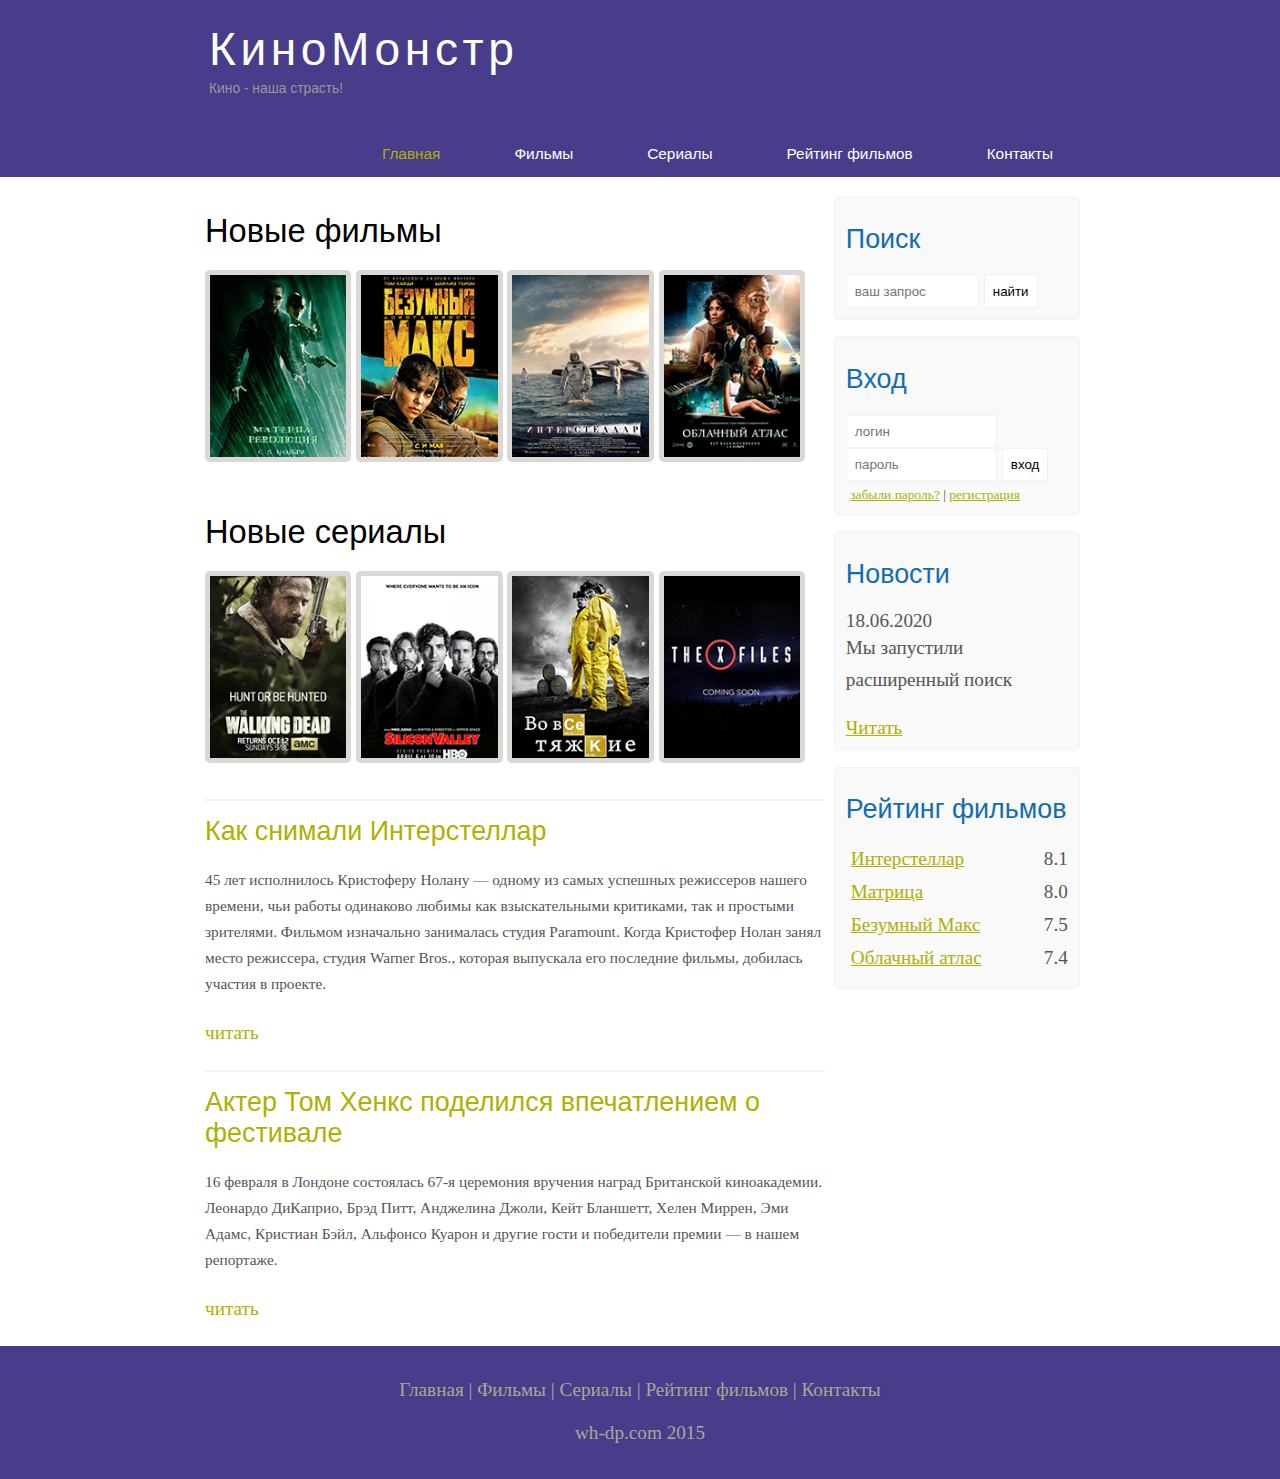
<file: KinoMonster/index.html>
<!DOCTYPE html>
<html lang="en">
<head>
	<meta charset="UTF-8">
	<title>КиноМонстр</title>
	<meta name="description" content="Киномонстр - это портал о кино">
	<meta name="keywords" content = "Фильмы, фильмы онлайн, hd">
	<link rel="stylesheet" href="assets/css/style.css">
</head>
<body>
	
	<div class="main">
		<div class="header">

			<div class="logo">
				<div class="logo_text">
					<h1><a href="/">КиноМонстр</a></h1>
					<h2>Кино - наша страсть!</h2>
				</div>
			</div>

			<div class="menubar">
				<ul class="menu">
					<li class="selected"><a href="#">Главная</a></li> 
					<li><a href="films.html">Фильмы</a></li>
					<li><a href="#">Сериалы</a></li>
					<li><a href="rating.html">Рейтинг фильмов</a></li>
					<li><a href="contacts.html">Контакты</a></li>
				</ul>
			</div>
		</div>
		<!-- нужно потом запилить сайт чтобы такой блок был и справа и слева-->
		<div class="site_content"> 
			<div class="sidebar_container">
				
				<div class="sidebar">
					<h2>Поиск</h2>
					<form method="post" action="#" id="search_form">
						<input type="search" name ="search_field" placeholder="ваш запрос" />
						<input type="submit" class="btn" value="найти" />
					</form>
				</div>

				<div class="sidebar">
					<h2>Вход</h2>
					<form method="post" action="#" id="login">
						<input type="text" name ="login_field" placeholder="логин" />
						<input type="password" name ="password_field" placeholder="пароль" />
						<input type="submit" class="btn" value="вход" />
						<div class="lables_passreg_text">
							<span><a href="#">забыли пароль?</a> </span> | <span><a href="#">регистрация</a></span>
						</div>
					</form>
				</div>
				<div class="sidebar">
					<h2>Новости</h2>
					<span>18.06.2020</span>
					<p>Мы запустили расширенный поиск</p>
					<a href="#">Читать</a>

				</div>

				<div class="sidebar">
					<h2>Рейтинг фильмов</h2>
					<ul>
						<li><a href="show.html">Интерстеллар</a><span class="rating_sidebar">8.1</span></li>
						<li><a href="show.html">Матрица</a><span class="rating_sidebar">8.0</span></li>
						<li><a href="show.html">Безумный Макс</a><span class="rating_sidebar">7.5</span></li>
						<li><a href="show.html">Облачный атлас</a><span class="rating_sidebar">7.4</span></li>
					</ul>
				</div>
			</div>

			<div class="content">
				<h1>Новые фильмы</h1>
				<div class="films_block">
					<a href="show.html"> <img src="assets/img/matrix.png"></a>
					<a href="show.html#"> <img src="assets/img/max.png"></a>
					<a href="show.html"> <img src="assets/img/inter.png"></a>
					<a href="show.html"> <img src="assets/img/cloud.png"></a>
				</div>
				<h1>Новые сериалы</h1>
				<div class="films_block">
					<a href="#"> <img src="assets/img/dead.png"></a>
					<a href="#"> <img src="assets/img/silicon.png"></a>
					<a href="#"> <img src="assets/img/breakingbad.png"></a>
					<a href="#"> <img src="assets/img/xfiles.png"></a>
				</div>
				<div class="posts">
					<hr>
					<h2> <a href="#">Как снимали Интерстеллар</a> </h2>
					<div class="posts_content">
						<p>45 лет исполнилось Кристоферу Нолану — одному из самых успешных режиссеров нашего времени, чьи работы одинаково любимы как взыскательными критиками, так и простыми зрителями. Фильмом изначально занималась студия Paramount. Когда Кристофер Нолан занял место режиссера, студия Warner Bros., которая выпускала его последние фильмы, добилась участия в проекте.</p>
					</div>
					<p><a href="show.html">читать</a></p>
				</div>
				<div class="posts">
					<hr>
					<h2> <a href="#">Актер Том Хенкс поделился впечатлением о фестивале</a> </h2>
					<div class="posts_content">
						<p>16 февраля в Лондоне состоялась 67-я церемония вручения наград Британской киноакадемии. Леонардо ДиКаприо, Брэд Питт, Анджелина Джоли, Кейт Бланшетт, Хелен Миррен, Эми Адамс, Кристиан Бэйл, Альфонсо Куарон и другие гости и победители премии — в нашем репортаже.</p>
					</div>
					<p><a href="#">читать</a></p>
				</div>
				
			</div>
		</div>



		<div class="footer">
			<p>
				<a href="index.html">Главная</a> |
				<a href="films.html">Фильмы</a> |
				<a href="#">Сериалы</a> |
				<a href="rating.html">Рейтинг фильмов</a> |
				<a href="contacts.html">Контакты</a> 
			</p>
			<p>wh-dp.com 2015</p>
		</div>

	</div>
</body>
</html>
</file>
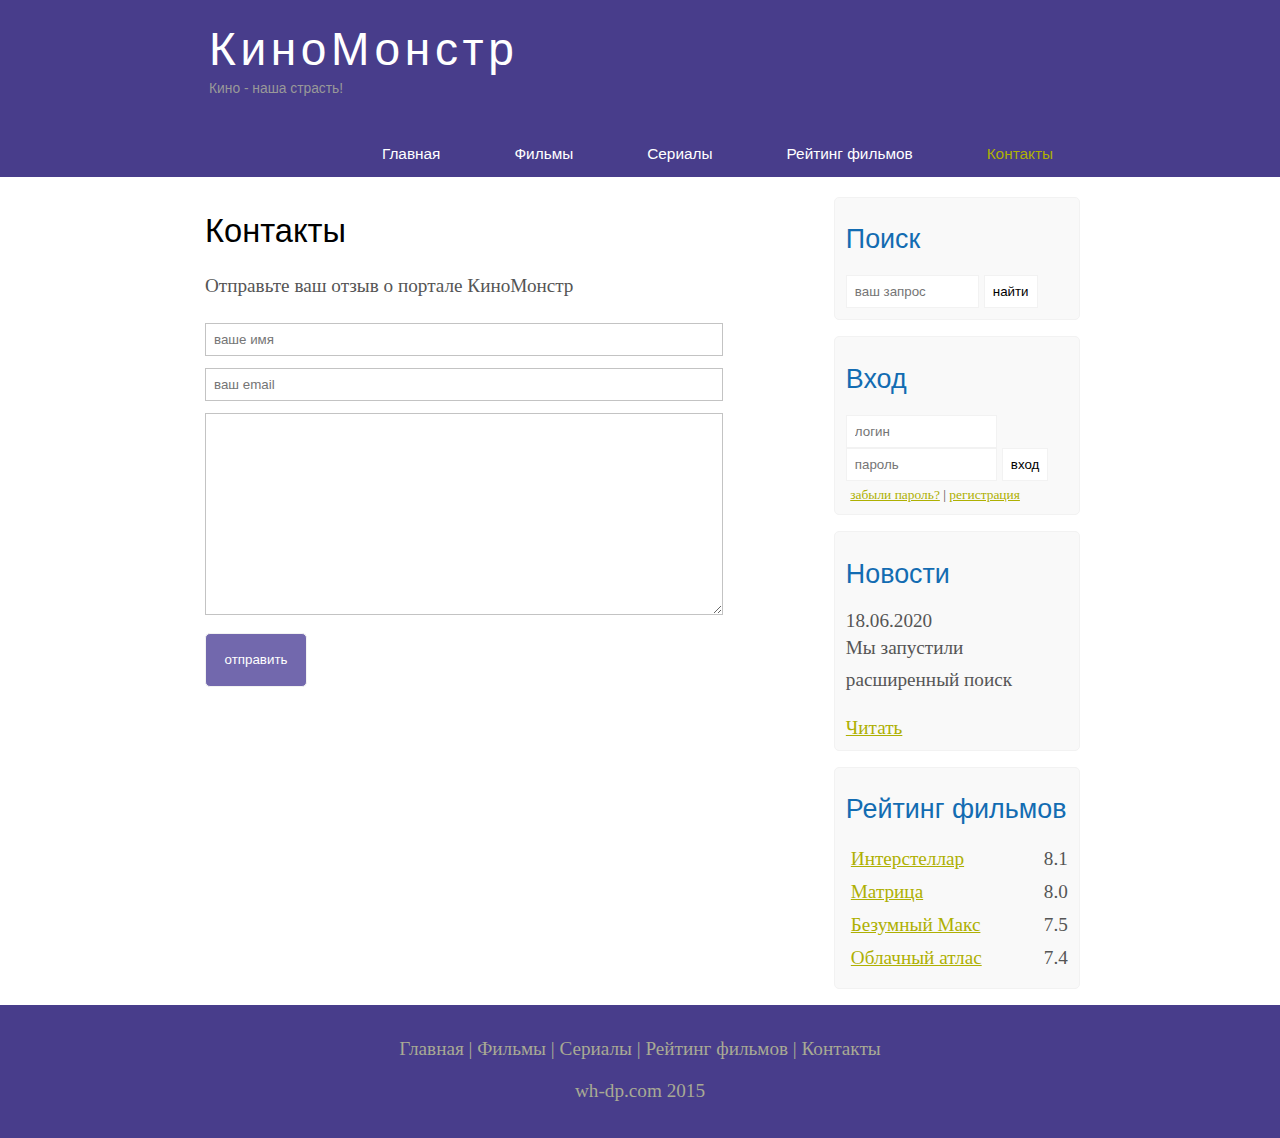
<file: KinoMonster/contacts.html>
<!DOCTYPE html>
<html lang="en">
<head>
	<meta charset="UTF-8">
	<title>Контакты КМ</title>
	<meta name="description" content="Киномонстр - это портал о кино">
	<meta name="keywords" content = "Фильмы, фильмы онлайн, hd">
	<link rel="stylesheet" href="assets/css/style.css">
</head>
<body>
	
	<div class="main">
		<div class="header">

			<div class="logo">
				<div class="logo_text">
					<h1><a href="/">КиноМонстр</a></h1>
					<h2>Кино - наша страсть!</h2>
				</div>
			</div>

			<div class="menubar">
				<ul class="menu">
					<li><a href="index.html">Главная</a></li> 
					<li><a href="films.html">Фильмы</a></li>
					<li><a href="#">Сериалы</a></li>
					<li><a href="rating.html">Рейтинг фильмов</a></li>
					<li class="selected"><a href="contacts.html">Контакты</a></li>
				</ul>
			</div>
		</div>
		<!-- нужно потом запилить сайт чтобы такой блок был и справа и слева-->
		<div class="site_content"> 
			<div class="sidebar_container">
				
				<div class="sidebar">
					<h2>Поиск</h2>
					<form method="post" action="#" id="search_form">
						<input type="search" name ="search_field" placeholder="ваш запрос" />
						<input type="submit" class="btn" value="найти" />
					</form>
				</div>

				<div class="sidebar">
					<h2>Вход</h2>
					<form method="post" action="#" id="login">
						<input type="text" name ="login_field" placeholder="логин" />
						<input type="password" name ="password_field" placeholder="пароль" />
						<input type="submit" class="btn" value="вход" />
						<div class="lables_passreg_text">
							<span><a href="#">забыли пароль?</a> </span> | <span><a href="#">регистрация</a></span>
						</div>
					</form>
				</div>
				<div class="sidebar">
					<h2>Новости</h2>
					<span>18.06.2020</span>
					<p>Мы запустили расширенный поиск</p>
					<a href="#">Читать</a>

				</div>

				<div class="sidebar">
					<h2>Рейтинг фильмов</h2>
					<ul>
						<li><a href="show.html">Интерстеллар</a><span class="rating_sidebar">8.1</span></li>
						<li><a href="show.html">Матрица</a><span class="rating_sidebar">8.0</span></li>
						<li><a href="show.html">Безумный Макс</a><span class="rating_sidebar">7.5</span></li>
						<li><a href="show.html">Облачный атлас</a><span class="rating_sidebar">7.4</span></li>
					</ul>
				</div>
			</div>

			<div class="content">
				<h1>Контакты</h1>
				<p>Отправьте ваш отзыв о портале КиноМонстр </p>
				<div class="send send_contact" >
					<form method="post" action="#" id="contact">
						<input type="text" name="review_name" placeholder="ваше имя">
						<input type="text" name="review_email" placeholder="ваш email">	
						<textarea name="review_text"></textarea>
						<input type="submit" value="отправить">
					</form>
				</div>	
				</div>
			</div>
		</div>

		<div class="footer">
			<p>
				<a href="index.html">Главная</a> |
				<a href="films.html">Фильмы</a> |
				<a href="#">Сериалы</a> |
				<a href="rating.html">Рейтинг фильмов</a> |
				<a href="contacts.html">Контакты</a> 
			</p>
			<p>wh-dp.com 2015</p>
		</div>

	</div>
</body>
</html>
</file>
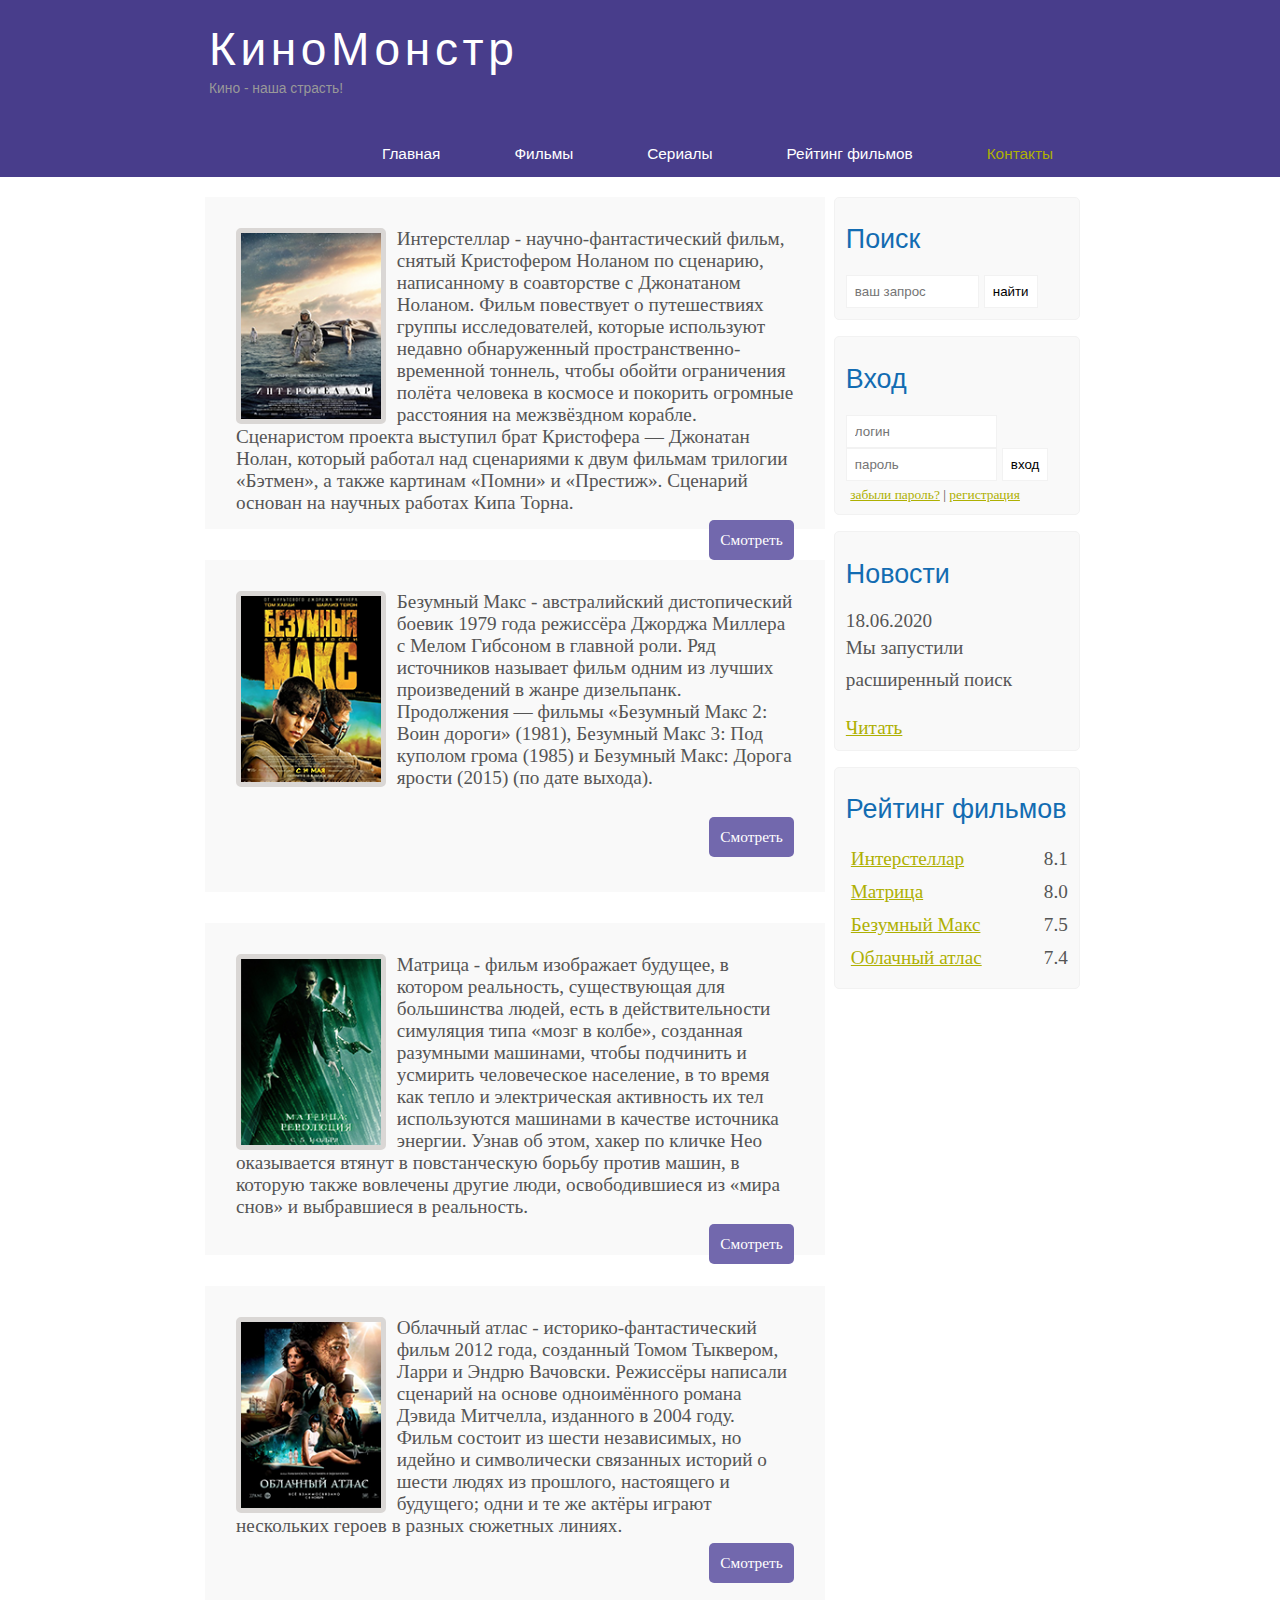
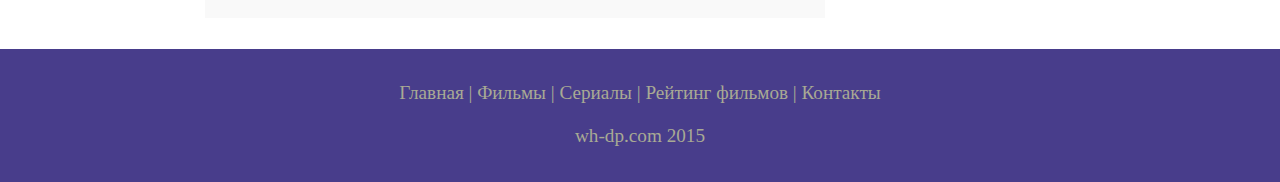
<file: KinoMonster/films.html>
<!DOCTYPE html>
<html lang="en">
<head>
	<meta charset="UTF-8">
	<title>Фильмы КМ</title>
	<meta name="description" content="Киномонстр - это портал о кино">
	<meta name="keywords" content = "Фильмы, фильмы онлайн, hd">
	<link rel="stylesheet" href="assets/css/style.css">
</head>
<body>
	
	<div class="main">
		<div class="header">

			<div class="logo">
				<div class="logo_text">
					<h1><a href="/">КиноМонстр</a></h1>
					<h2>Кино - наша страсть!</h2>
				</div>
			</div>

			<div class="menubar">
				<ul class="menu">
					<li><a href="index.html">Главная</a></li> 
					<li><a href="films.html">Фильмы</a></li>
					<li><a href="#">Сериалы</a></li>
					<li><a href="rating.html">Рейтинг фильмов</a></li>
					<li class="selected"><a href="contacts.html">Контакты</a></li>
				</ul>
			</div>
		</div>
		<!-- нужно потом запилить сайт чтобы такой блок был и справа и слева-->
		<div class="site_content"> 
			<div class="sidebar_container">
				
				<div class="sidebar">
					<h2>Поиск</h2>
					<form method="post" action="#" id="search_form">
						<input type="search" name ="search_field" placeholder="ваш запрос" />
						<input type="submit" class="btn" value="найти" />
					</form>
				</div>

				<div class="sidebar">
					<h2>Вход</h2>
					<form method="post" action="#" id="login">
						<input type="text" name ="login_field" placeholder="логин" />
						<input type="password" name ="password_field" placeholder="пароль" />
						<input type="submit" class="btn" value="вход" />
						<div class="lables_passreg_text">
							<span><a href="#">забыли пароль?</a> </span> | <span><a href="#">регистрация</a></span>
						</div>
					</form>
				</div>
				<div class="sidebar">
					<h2>Новости</h2>
					<span>18.06.2020</span>
					<p>Мы запустили расширенный поиск</p>
					<a href="#">Читать</a>

				</div>

				<div class="sidebar">
					<h2>Рейтинг фильмов</h2>
					<ul>
						<li><a href="show.html">Интерстеллар</a><span class="rating_sidebar">8.1</span></li>
						<li><a href="show.html">Матрица</a><span class="rating_sidebar">8.0</span></li>
						<li><a href="show.html">Безумный Макс</a><span class="rating_sidebar">7.5</span></li>
						<li><a href="show.html">Облачный атлас</a><span class="rating_sidebar">7.4</span></li>
					</ul>
				</div>
			</div>

			<div class="content">
				<div class="info_film">
					<img src="assets/img/inter.png">
					Интерстеллар - научно-фантастический фильм, снятый Кристофером Ноланом по сценарию, написанному в соавторстве с Джонатаном Ноланом. Фильм повествует о путешествиях группы исследователей, которые используют недавно обнаруженный пространственно-временной тоннель, чтобы обойти ограничения полёта человека в космосе и покорить огромные расстояния на межзвёздном корабле. Сценаристом проекта выступил брат Кристофера — Джонатан Нолан, который работал над сценариями к двум фильмам трилогии «Бэтмен», а также картинам «Помни» и «Престиж». Сценарий основан на научных работах Кипа Торна.
					<div class="button"><a href="show.html">Смотреть</a></div>
				</div>
				<div class="info_film">
					<img src="assets/img/max.png">
					 Безумный Макс - австралийский дистопический боевик 1979 года режиссёра Джорджа Миллера с Мелом Гибсоном в главной роли. Ряд источников называет фильм одним из лучших произведений в жанре дизельпанк. Продолжения — фильмы «Безумный Макс 2: Воин дороги» (1981), Безумный Макс 3: Под куполом грома (1985) и Безумный Макс: Дорога ярости (2015) (по дате выхода).
					<div class="button"><a href="#">Смотреть</a></div>
				</div>
				<div class="info_film">
					<img src="assets/img/matrix.png">
					Матрица - фильм изображает будущее, в котором реальность, существующая для большинства людей, есть в действительности симуляция типа «мозг в колбе», созданная разумными машинами, чтобы подчинить и усмирить человеческое население, в то время как тепло и электрическая активность их тел используются машинами в качестве источника энергии. Узнав об этом, хакер по кличке Нео оказывается втянут в повстанческую борьбу против машин, в которую также вовлечены другие люди, освободившиеся из «мира снов» и выбравшиеся в реальность.
					<div class="button"><a href="#">Смотреть</a></div>
				</div>
				<div class="info_film">
					<img src="assets/img/cloud.png">
					 Облачный атлас - историко-фантастический фильм 2012 года, созданный Томом Тыквером, Ларри и Эндрю Вачовски. Режиссёры написали сценарий на основе одноимённого романа Дэвида Митчелла, изданного в 2004 году. Фильм состоит из шести независимых, но идейно и символически связанных историй о шести людях из прошлого, настоящего и будущего; одни и те же актёры играют нескольких героев в разных сюжетных линиях.
					<div class="button"><a href="#">Смотреть</a></div>
				</div>
			</div>
		</div>



		<div class="footer">
			<p>
				<a href="index.html">Главная</a> |
				<a href="films.html">Фильмы</a> |
				<a href="#">Сериалы</a> |
				<a href="rating.html">Рейтинг фильмов</a> |
				<a href="contacts.html">Контакты</a> 
			</p>
			<p>wh-dp.com 2015</p>
		</div>

	</div>
</body>
</html>
</file>
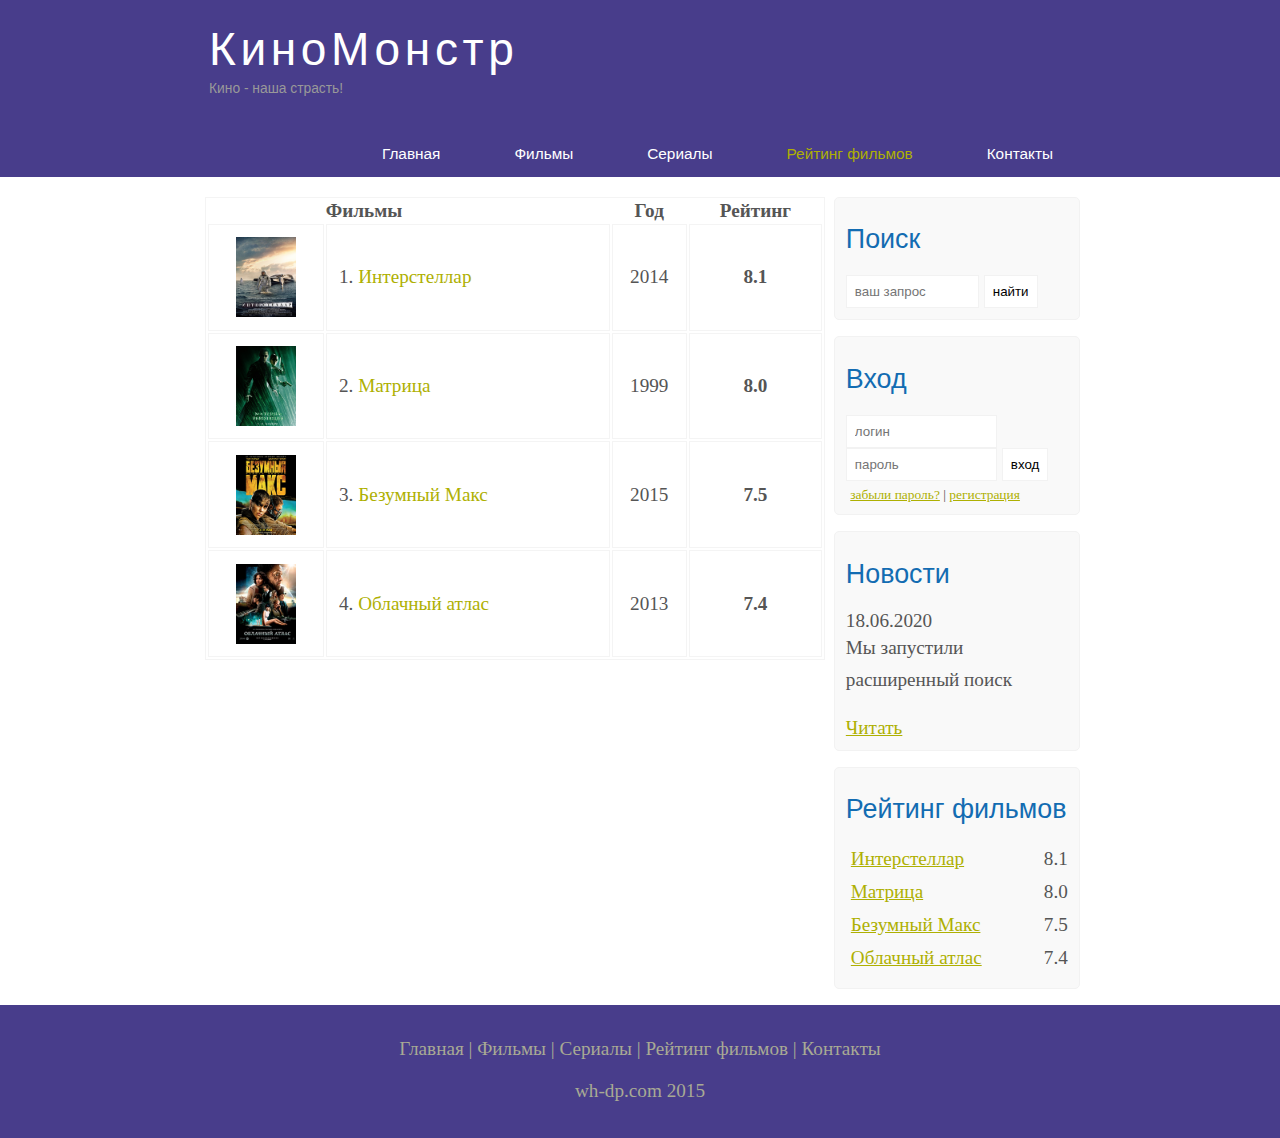
<file: KinoMonster/rating.html>
<!DOCTYPE html>
<html lang="en">
<head>
	<meta charset="UTF-8">
	<title>Рейтинг КМ</title>
	<meta name="description" content="Киномонстр - это портал о кино">
	<meta name="keywords" content = "Фильмы, фильмы онлайн, hd">
	<link rel="stylesheet" href="assets/css/style.css">
</head>
<body>
	
	<div class="main">
		<div class="header">

			<div class="logo">
				<div class="logo_text">
					<h1><a href="/">КиноМонстр</a></h1>
					<h2>Кино - наша страсть!</h2>
				</div>
			</div>

			<div class="menubar">
				<ul class="menu">
					<li><a href="index.html">Главная</a></li> 
					<li><a href="films.html">Фильмы</a></li>
					<li><a href="#">Сериалы</a></li>
					<li class="selected"><a href="rating.html">Рейтинг фильмов</a></li>
					<li><a href="contacts.html">Контакты</a></li>
				</ul>
			</div>
		</div>
		<!-- нужно потом запилить сайт чтобы такой блок был и справа и слева-->
		<div class="site_content"> 
			<div class="sidebar_container">
				
				<div class="sidebar">
					<h2>Поиск</h2>
					<form method="post" action="#" id="search_form">
						<input type="search" name ="search_field" placeholder="ваш запрос" />
						<input type="submit" class="btn" value="найти" />
					</form>
				</div>

				<div class="sidebar">
					<h2>Вход</h2>
					<form method="post" action="#" id="login">
						<input type="text" name ="login_field" placeholder="логин" />
						<input type="password" name ="password_field" placeholder="пароль" />
						<input type="submit" class="btn" value="вход" />
						<div class="lables_passreg_text">
							<span><a href="#">забыли пароль?</a> </span> | <span><a href="#">регистрация</a></span>
						</div>
					</form>
				</div>
				<div class="sidebar">
					<h2>Новости</h2>
					<span>18.06.2020</span>
					<p>Мы запустили расширенный поиск</p>
					<a href="#">Читать</a>

				</div>

				<div class="sidebar">
					<h2>Рейтинг фильмов</h2>
					<ul>
						<li><a href="show.html">Интерстеллар</a><span class="rating_sidebar">8.1</span></li>
						<li><a href="show.html">Матрица</a><span class="rating_sidebar">8.0</span></li>
						<li><a href="show.html">Безумный Макс</a><span class="rating_sidebar">7.5</span></li>
						<li><a href="show.html">Облачный атлас</a><span class="rating_sidebar">7.4</span></li>
					</ul>
				</div>
			</div>

			<div class="content">
				<table>
					<tr>
						<th></th>
						<th>Фильмы</th>
						<th class="center">Год</th>
						<th class="center">Рейтинг</th>
					</tr>
					<tr>
						<td class="center"><img src="assets/img/inter.png"></td>
						<td>1. <a href="show.html">Интерстеллар</td>
						<td class="center">2014</td>
						<td class="center rating">8.1</td>
					</tr>
					<tr>
						<td class="center"><img src="assets/img/matrix.png"></td>
						<td>2. <a href="show.html">Матрица</td>
						<td class="center">1999</td>
						<td class="center rating">8.0</td>
					</tr>
					<tr>
						<td class="center"><img src="assets/img/max.png"></td>
						<td>3. <a href="show.html">Безумный Макс</td>
						<td class="center">2015</td>
						<td class="center rating">7.5</td>
					</tr>
					<tr>
						<td class="center"><img src="assets/img/cloud.png"></td>
						<td>4. <a href="show.html">Облачный атлас</td>
						<td class="center">2013</td>
						<td class="center rating">7.4</td>
					</tr>
				</table>
			</div>
		</div>



		<div class="footer">
			<p>
				<a href="index.html">Главная</a> |
				<a href="films.html">Фильмы</a> |
				<a href="#">Сериалы</a> |
				<a href="rating.html">Рейтинг фильмов</a> |
				<a href="contacts.html">Контакты</a> 
			</p>
			<p>wh-dp.com 2015</p>
		</div>

	</div>
</body>
</html>
</file>
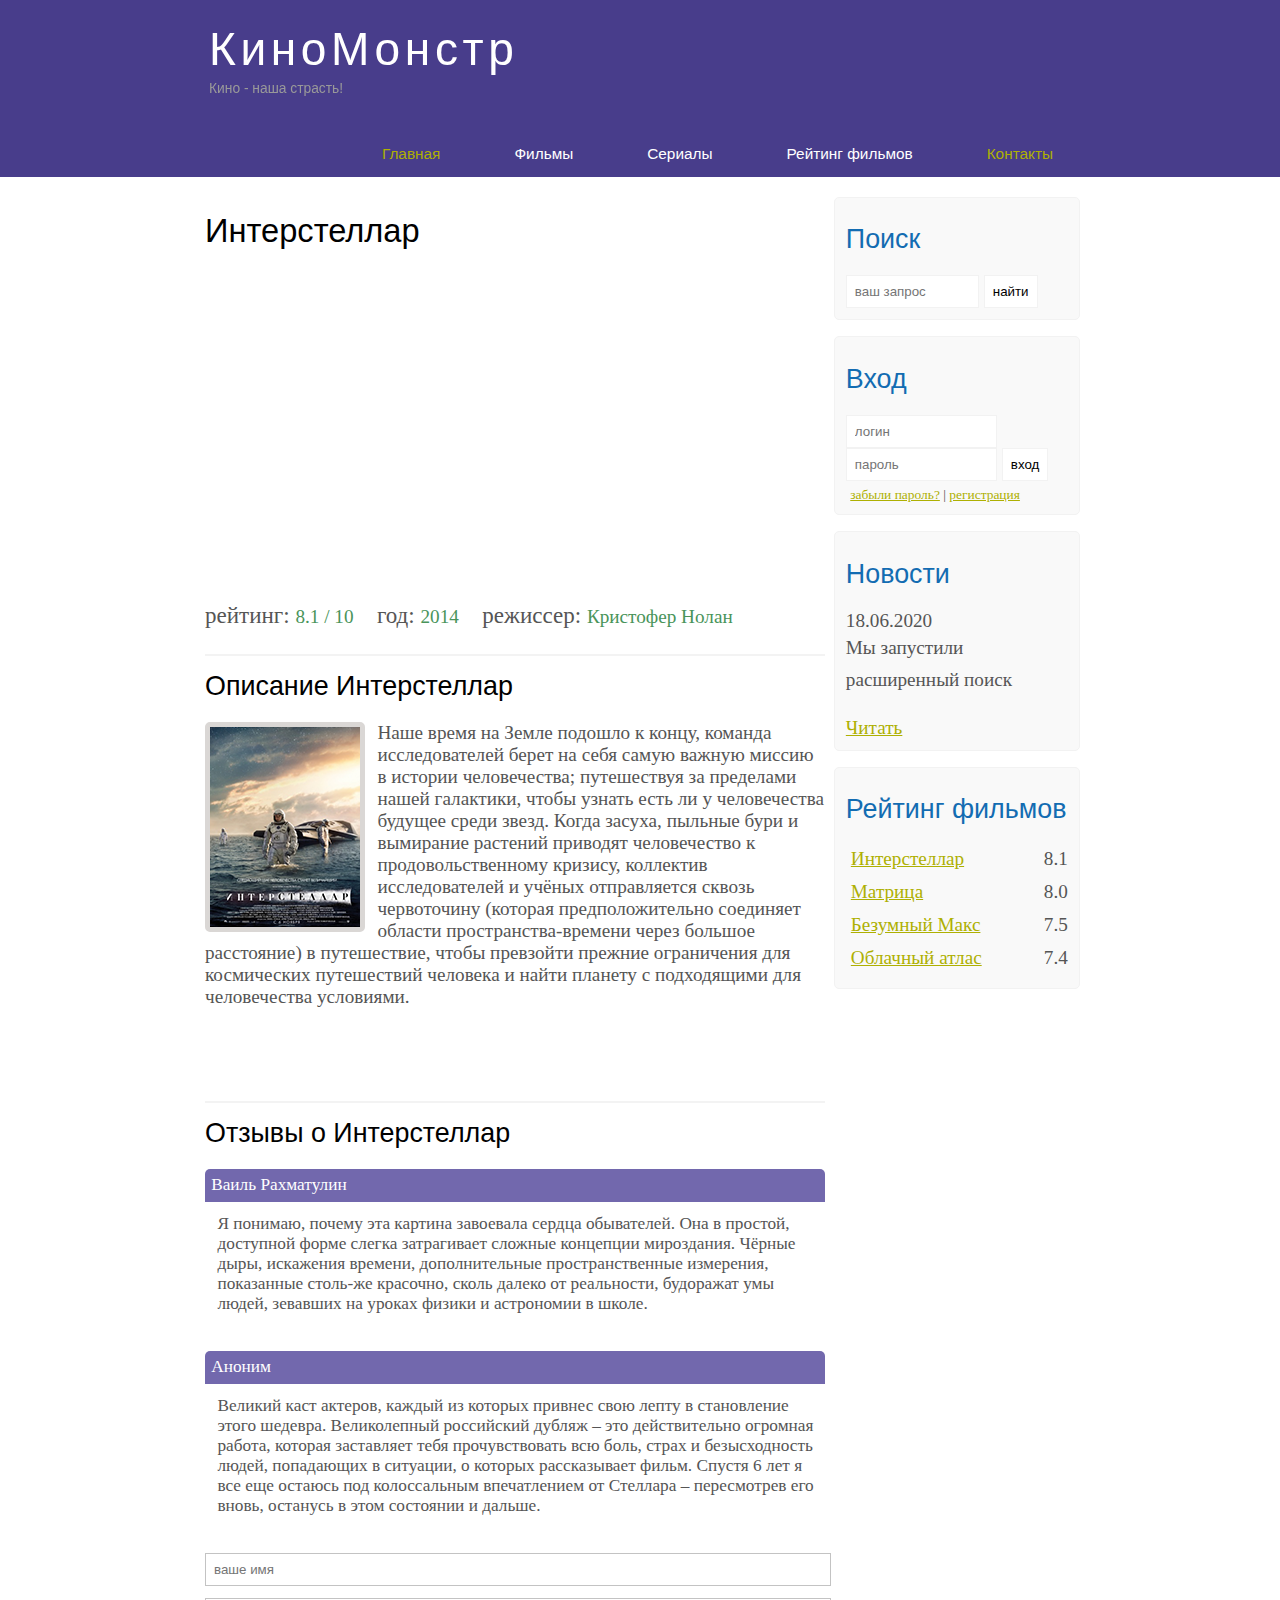
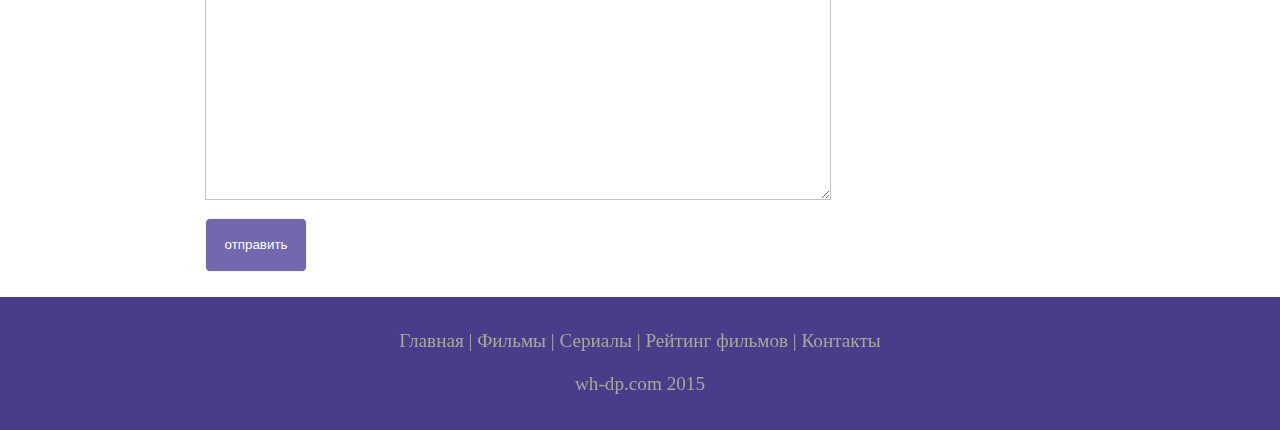
<file: KinoMonster/show.html>
<!DOCTYPE html>
<html lang="en">
<head>
	<meta charset="UTF-8">
	<title>Киномонстр</title>
	<meta name="description" content="Киномонстр - это портал о кино">
	<meta name="keywords" content = "Фильмы, фильмы онлайн, hd">
	<link rel="stylesheet" href="assets/css/style.css">
</head>
<body>
	
	<div class="main">
		<div class="header">

			<div class="logo">
				<div class="logo_text">
					<h1><a href="/">КиноМонстр</a></h1>
					<h2>Кино - наша страсть!</h2>
				</div>
			</div>

			<div class="menubar">
				<ul class="menu">
					<li class="selected"><a href="index.html">Главная</a></li> 
					<li><a href="films.html">Фильмы</a></li>
					<li><a href="#">Сериалы</a></li>
					<li><a href="rating.html">Рейтинг фильмов</a></li>
					<li class="selected"><a href="contacts.html">Контакты</a></li>
				</ul>
			</div>
		</div>
		<!-- нужно потом запилить сайт чтобы такой блок был и справа и слева-->
		<div class="site_content"> 
			<div class="sidebar_container">
				
				<div class="sidebar">
					<h2>Поиск</h2>
					<form method="post" action="#" id="search_form">
						<input type="search" name ="search_field" placeholder="ваш запрос" />
						<input type="submit" class="btn" value="найти" />
					</form>
				</div>

				<div class="sidebar">
					<h2>Вход</h2>
					<form method="post" action="#" id="login">
						<input type="text" name ="login_field" placeholder="логин" />
						<input type="password" name ="password_field" placeholder="пароль" />
						<input type="submit" class="btn" value="вход" />
						<div class="lables_passreg_text">
							<span><a href="#">забыли пароль?</a> </span> | <span><a href="#">регистрация</a></span>
						</div>
					</form>
				</div>
				<div class="sidebar">
					<h2>Новости</h2>
					<span>18.06.2020</span>
					<p>Мы запустили расширенный поиск</p>
					<a href="#">Читать</a>

				</div>

				<div class="sidebar">
					<h2>Рейтинг фильмов</h2>
					<ul>
						<li><a href="show.html">Интерстеллар</a><span class="rating_sidebar">8.1</span></li>
						<li><a href="show.html">Матрица</a><span class="rating_sidebar">8.0</span></li>
						<li><a href="show.html">Безумный Макс</a><span class="rating_sidebar">7.5</span></li>
						<li><a href="show.html">Облачный атлас</a><span class="rating_sidebar">7.4</span></li>
					</ul>
				</div>
			</div>

			<div class="content">
				
				<h1>Интерстеллар</h1>
				<iframe width="560" height="315" src="https://www.youtube.com/embed/qcPfI0y7wRU" frameborder="0" allow="accelerometer; autoplay; encrypted-media; gyroscope; picture-in-picture" allowfullscreen></iframe>
				
				<div class="info_film_page">
					<span class="label">рейтинг: </span><span class="value">8.1 / 10</span>
					<span class="label">год: </span><span class="value">2014</span>
					<span class="label">режиссер: </span><span class="value">Кристофер Нолан</span>
				</div>
				<hr>
				
				
				<h2>Описание Интерстеллар</h2>
				<div class="descriptions_film">
					<img src="assets/img/inter.png">
					Наше время на Земле подошло к концу, команда исследователей берет на себя самую важную миссию в истории человечества; путешествуя за пределами нашей галактики, чтобы узнать есть ли у человечества будущее среди звезд.
					Когда засуха, пыльные бури и вымирание растений приводят человечество к продовольственному кризису, коллектив исследователей и учёных отправляется сквозь червоточину (которая предположительно соединяет области пространства-времени через большое расстояние) в путешествие, чтобы превзойти прежние ограничения для космических путешествий человека и найти планету с подходящими для человечества условиями.
				</div>
				<hr>
				

				<h2>Отзывы о Интерстеллар</h2>
				<div class="reviews">
					<div class="review_name">
						Ваиль Рахматулин
					</div>
					<div class="review_text">
						Я понимаю, почему эта картина завоевала сердца обывателей. Она в простой, доступной форме слегка затрагивает сложные концепции мироздания. Чёрные дыры, искажения времени, дополнительные пространственные измерения, показанные столь-же красочно, сколь далеко от реальности, будоражат умы людей, зевавших на уроках физики и астрономии в школе. 
					</div>
				</div>
				<div class="reviews">
					<div class="review_name">
						Аноним
					</div>
					<div class="review_text">
						Великий каст актеров, каждый из которых привнес свою лепту в становление этого шедевра. Великолепный российский дубляж – это действительно огромная работа, которая заставляет тебя прочувствовать всю боль, страх и безысходность людей, попадающих в ситуации, о которых рассказывает фильм. Спустя 6 лет я все еще остаюсь под колоссальным впечатлением от Стеллара – пересмотрев его вновь, останусь в этом состоянии и дальше.
					</div>
				</div>
				<div class="send">
					<form method="post" action="#" id="review">
						<input type="text" name="review_name" placeholder="ваше имя">	
						<textarea name="review_text"></textarea>
						<input type="submit" value="отправить">
					</form>
				</div>	

			</div>
		</div>

		<div class="footer">
			<p>
				<a href="index.html">Главная</a> |
				<a href="films.html">Фильмы</a> |
				<a href="#">Сериалы</a> |
				<a href="rating.html">Рейтинг фильмов</a> |
				<a href="contacts.html">Контакты</a> 
			</p>
			<p>wh-dp.com 2015</p>
		</div>

	</div>
</body>
</html>
</file>
<file: KinoMonster/assets/css/style.css>
*{ 
	margin: 0;
	padding: 0;
} /*звездочка означает свойства для всех стилей*/

body{
	font-size: 1.2em;
	background-color: #fff;
	color: #555;
}

p {
	padding: 0 0 20px 0;
	line-height: 1.7em;/*межстрочный интервал*/
}

input[type="text"], input[type="password"], input[type="search"] {
	color: #5d5d5d;
	width: 60%;
	padding: 8px;
}

input, textarea{
	outline: none; /*похоже на бордер, но не влияет на ширину элемента*/
	border: none;
	border: solid 1px #f2f2f2;
}

h1,h2 {
	font: normal 170% 'century gothic', arial;
	margin: 0 0 15px 0;
	padding: 15px 0 5px 0;
	color: #000;
}

h2 {
	font-size: 140%;
}

a, a:hover{
	outline: none;
	text-decoration: underline;
	color: #aeb002;
}

ul {
  margin: 2px 0 22px 17px;
}

ul li {
	margin: 0 0 6px 0;
	padding: 0 0 4px 5px;
	line-height: 1.5em;
}

.header{
	background-color: darkslateblue; /*цвет фона*/
	height: 177px; /*высота div*/
	font-size: 0.8em; /*размер шрифта*/
	margin-left: 0px; /*оступы слева*/
	margin-right: 0px;
	min-width: 900px; /**/
}

.main, .logo, .menubar, .site_content, .footer{
	margin-left: auto; /*размер автоматически рассчитывает браузер*/
	margin-right: auto;
}

.logo{
	width: 880px; /*ширина div*/
	padding-bottom: 40px; /*отступ снизу от элемента*/
}

.logo h1, .logo h2 {
	font: normal 300% 'century gothic', arial, sans-serif;
	margin: 0 0 0 9px;
}

.logo_text h1, .logo_text h1 a, .logo_text h1 a:hover{
	padding: 22px 0 0 0;
	color: #fff;
	letter-spacing: 0.1em; /*интервал между символами*/
	text-decoration: none; /*стилизация тега ссыли а*/
}

.logo_text h2{
	font-size: 0.9em;
	padding: 4px 0 0 0 ;
	color: #999;
}

.menubar{
	width: 900px;
	height: 46px;
}

ul.menu{
	float: right; /*прижать к правому краю. +left записать:*/
}

ul.menu li{
	float: left;
	padding: 0 0 0 9px;
	list-style: none; /*без точек перед пунктом списка*/
	margin: 1px 2px 0 0;
}

ul.menu li a {
	font: normal 100% 'trebuchet ms', sans-serif; /*wtf find internet*/
	display: block; /*неблочный элемент превращаем в блочный. зачем?*/
	height: 20px;
	padding: 6px 35px 5px 28px;
	color: #fff;
	text-decoration: none; /*нет подчеркиванию ссылок*/
}

ul.menu li.selected a{
	color: #aeb002;
}

ul.menu li a:hover {
	color: #e4ec04; /*меняется цвет при наведении мышки на ссылку из-за псевдокласса*/

}

hr {
	border: solid 1px #f3f3f3;
}

.site_content{
	width: 880px;
	overflow:hidden; /*скрыть контент, который выходит за рамки заданного размера*/
	margin: 20px auto 0 auto;
	background-color: white;
}
.sidebar_container {
	float: right;
	width: 224px;
}
.sidebar{
	float: right;
	width: 222px;
	padding: 5%;
	margin: 0 0 16px 0;
	border: solid 1px #f2f2f2; /*рамка (вокруг div)*/
	border-radius: 5px; /*скругление рамки*/
	background-color: #f9f9f9;
}

.btn{
	padding: 8px;
	background-color: white;
	cursor:pointer; /*это, чтобы вид курсора превратить в палец и было понятно, что это кнопка на которую можно нажать*/

}

.sidebar h2{
	color: #136cb2;
}

.lables_passreg_text{
	font-size: 0.7em;
	margin-top: 3%;
	margin-left: 2%;
}

.sidebar ul {
	margin: 0;
}

.sidebar ul li {
	list-style-type: none;
	margin: 0 0 0 0;
}
.sidebar .rating_sidebar{
	float: right;
}

.content{
	text-align: left;
	width: 620px;
	padding: 0 0 0 5px;
	float: left;
}
.content a{
	text-decoration: none;
}

.films_block{
	margin-bottom: 5%;
}
.films_block img {
	border-radius: 5px;
	border: solid 5px #dad7d5;
	width: 22%;
}

.posts .posts_content{
	font-size: 0.8em;
}
/* Страница просмотра фильма */
.info_film_page {
	margin-top: 2%;
	margin-bottom: 4%;
}

.info_film_page .label{
	font-size: 1.2em;
}

.info_film_page .value{
	font-size: 1em;
	color: #49945a;
	margin-right: 3%;
}

.descriptions_film {
	margin-bottom: 15%;
}

.descriptions_film img {
	float:left;
	margin-right: 2%;
	border-radius: 5px;
	border: solid 5px #dad7d5;
}

.reviews{
	margin-bottom: 4%;
	font-size: 0.9em;
}
.reviews .review_name{
	background-color: #7268ad;
	color: white;
	padding: 1%;
	border-top-left-radius: 5px; /*запиши в блокнот border-top-left-radius*/
	border-top-right-radius: 5px;
}

.reviews .review_text{
	padding-top: 2%;
	padding-bottom: 2%;
	padding-left: 2%;
}

.send{
	margin-bottom: 4%;
}
.send input[type="text"], textarea {
	border: solid 1px #c3c3c3;
	margin-bottom: 2%;
}
.send input[type="text"]{
	width: 98%;
}

.send textarea{
	width: 624px;
	height: 200px;
}
.send input[type="submit"]{
	background-color: #7268ad;
	padding: 3%;
	color:white;
	border-radius: 5px;
}

.send_contact input[type="text"] {
  width: 500px;
}

.send_contact textarea {
  width: 516px;
}

.info_film{
	margin-bottom: 5%;
	background-color: #f9f9f9;
	padding: 5%;
	height: 270px;
}

.info_film img {
	float: left; /*прижимает к левому краю = обтекание текстом картинки*/
	margin-right: 2%;
	border-radius: 5px;
	border: solid 5px #dad7d5;
	width: 25%;
}

.button{
	background-color: #7268ad;
	padding: 2%;
	color: white;
	border-radius: 5px;
	float: right;
	margin-top: 5%;
	clear: both; /*нельзя обтекать текстом кнопку*/
	font-size: 0.8em;
}

.button a{
	color: white;
}

table{
	width: 100%;
	border: solid 1px #f4f4f4;
}

td{
	padding: 2%;
	border: solid 1px #f4f4f4;
}
td img {
	width: 60px;
	vertical-align: middle; /*запиши в блокнот*/
}

.center{
	text-align: center;
}

.rating{
	font-weight: bold;
}

.footer{
	width: 100%;
	height: 100px;
	padding: 28px 0 5px 0;
	text-align: center;
	background-color: darkslateblue;
	color: #a8aa94;
	margin-left: 0px;
	margin-right: 0px;
	min-width: 900px;
}
.footer a{
	color: #a8aa94;
	text-decoration: none;
}
.footer a:hover {
	color: #fff;
	text-decoration: none;
}
.footer p{
	padding: 0 0 10px 0;
}
</file>
